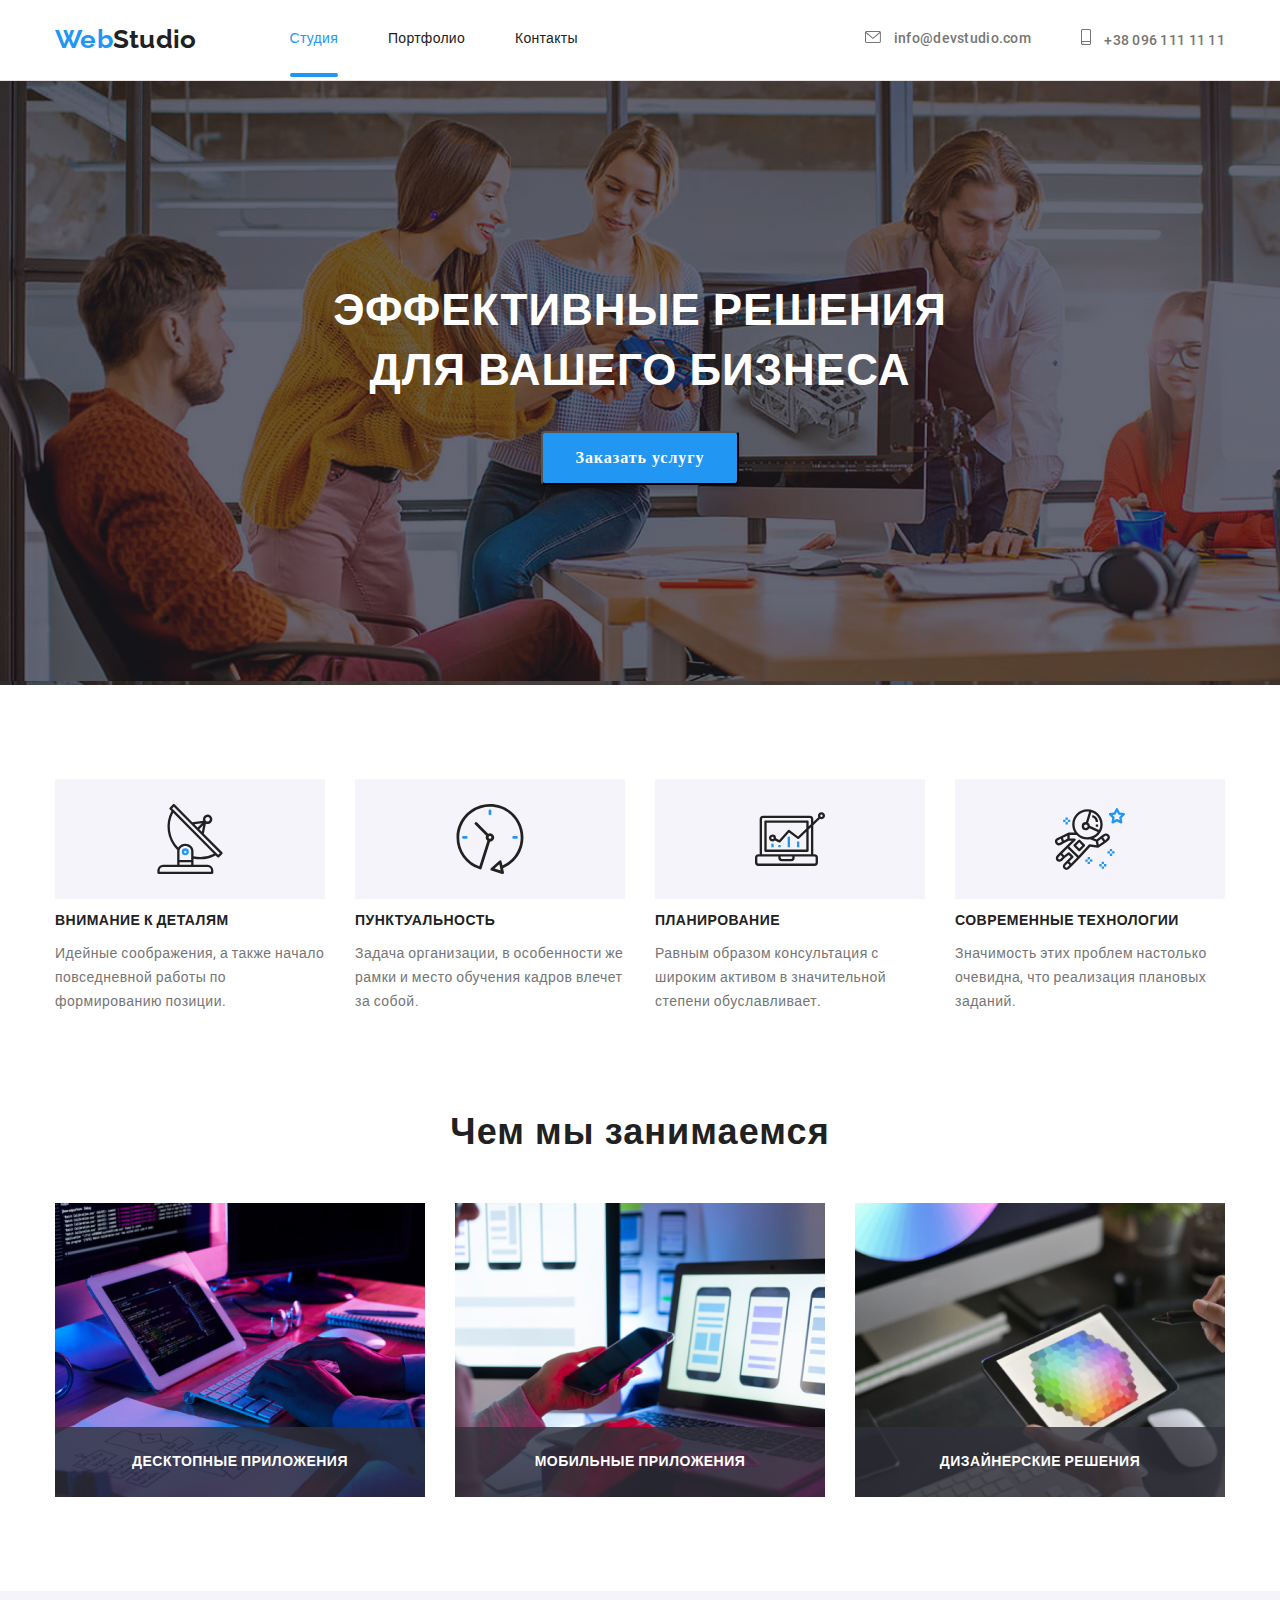
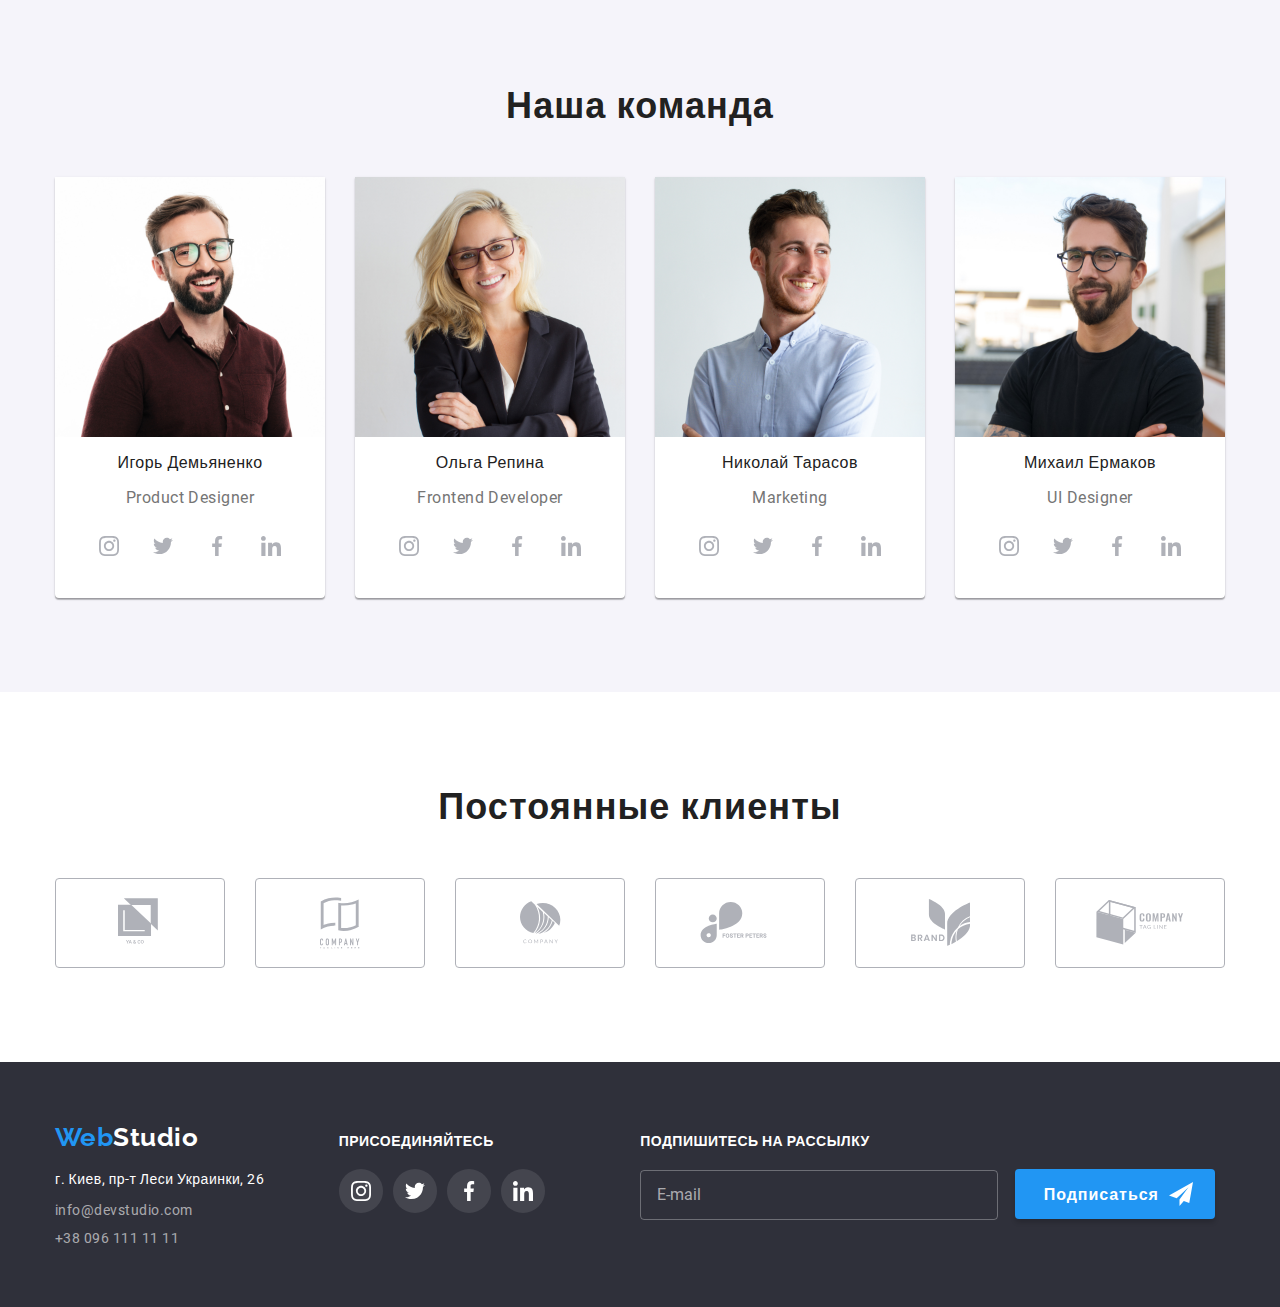
<file: index.html>
<!DOCTYPE html>
<html lang="ru">
  <head>
    <meta charset="UTF-8" />
    <meta name="viewport" content="width=device-width, initial-scale=1.0" />
    <title>Document</title>
    <link rel="preconnect" href="https://fonts.gstatic.com" />
    <link
      href="https://fonts.googleapis.com/css2?family=Raleway:wght@400;500;700&family=Roboto:wght@400;500;700;900&display=swap"
      rel="stylesheet"
    />
    <link rel="stylesheet" href="./css/modern-normalize.css" />
    <!-- <link rel="stylesheet" href="./css/style.css" /> -->
    <link rel="stylesheet" href="./css/main.min.css" />
  </head>
  <body class="page">
    <!--Шапка-->
    <header class="header">
      <div class="container header__container">
        <nav class="navigation link">
          <a href="./index.html" class="logo header__logo" lang="en"> <span class="logo__web">Web</span>Studio</a>
          <ul class="list link">
            <li class="link__item">
              <a href="./index.html" class="link underscore current">Студия</a>
            </li>
            <li class="link__item">
              <a href="./html/portfolio.html" class="link">Портфолио</a>
            </li>
            <li class="link__item">
              <a href="" class="link">Контакты</a>
            </li>
          </ul>
        </nav>
        <ul class="list link">
          <li class="link__item">
            <a href="mailto:info@devstudio.com" class="link__contacts icon__envelope">
              <svg width="16" height="12" fill="currentColor">
                <use class="icon-link" href="./images/icons.svg#envelope"></use>
              </svg>
              info@devstudio.com
            </a>
          </li>
          <li class="link__item">
            <a href="tell:+380961111111" class="link__contacts icon__smartphone">
              <svg width="10" height="16" fill="currentColor">
                <use href="./images/icons.svg#smartphone"></use>
              </svg>
              +38 096 111 11 11
            </a>
          </li>
        </ul>
      </div>
    </header>
    <!--main-->
    <main class="main">
      <!--раздел услуг-->
      <section class="hero">
        <div class="container">
          <h1 class="hero__title">
            Эффективные решения <br />
            для вашего бизнеса
          </h1>
          <button type="button" class="button button__primery button__cursor" data-open-modal>Заказать услугу</button>
        </div>
      </section>
      <!--Раздел качеств-->
      <section class="quality">
        <div class="container">
          <!-- <h2 class="title__section">Положительные качества </h2> -->
          <ul class="list main__list">
            <li class="quality__list">
              <h3 class="list__title">Внимание к деталям</h3>
              <p class="quality__text">
                Идейные соображения, а также начало повседневной работы по формированию позиции.
              </p>
            </li>
            <li class="quality__list">
              <h3 class="list__title">Пунктуальность</h3>
              <p class="quality__text">
                Задача организации, в особенности же рамки и место обучения кадров влечет за собой.
              </p>
            </li>
            <li class="quality__list">
              <h3 class="list__title">Планирование</h3>
              <p class="quality__text">
                Равным образом консультация с широким активом в значительной степени обуславливает.
              </p>
            </li>
            <li class="quality__list">
              <h3 class="list__title">Современные технологии</h3>
              <p class="quality__text">Значимость этих проблем настолько очевидна, что реализация плановых заданий.</p>
            </li>
          </ul>
        </div>
      </section>
      <!-- Раздел работы -->
      <section class="works">
        <div class="container">
          <h2 class="title__section">Чем мы занимаемся</h2>
          <ul class="list main__list">
            <li class="works__list">
              <a href="" class="">
                <img src="./images/програмирование.jpg" alt="програмирование" width="370" />
                <div class="works__div">
                  <p class="works__div--content">Десктопные приложения</p>
                </div>
              </a>
            </li>
            <li class="works__list">
              <a href="" class="">
                <img src="./images/приложения.jpg" alt="приложения" width="370" />
                <div class="works__div">
                  <p class="works__div--content">Мобильные приложения</p>
                </div>
              </a>
            </li>
            <li class="works__list">
              <a href="" class="">
                <img src="./images/цветовая-гамма.jpg" alt="цветовая-гамма" width="370" />
                <div class="works__div">
                  <p class="works__div--content">Дизайнерские решения</p>
                </div>
              </a>
            </li>
          </ul>
        </div>
      </section>
      <!--Раздел команда-->
      <section class="team">
        <div class="container">
          <h2 class="title__section">Наша команда</h2>
          <ul class="list main__list">
            <li class="team__list">
              <img src="./images/игорь-демьяненко.jpg" alt="фото-игорь-демьяненко" width="270" />
              <h3 class="team__title">Игорь Демьяненко</h3>
              <p class="team__text">Product Designer</p>
              <div class="team__icons">
                <ul class="list social-icons">
                  <li class="social-icons__iteam">
                    <a href="" class="social-icons__link" target="_blank" rel="noopener noreferrer">
                      <svg class="icon">
                        <use href="./images/icons.svg#instagram"></use>
                      </svg>
                    </a>
                  </li>
                  <li class="social-icons__iteam">
                    <a href="" class="social-icons__link" target="_blank" rel="noopener noreferrer">
                      <svg class="icon">
                        <use href="./images/icons.svg#twitter"></use>
                      </svg>
                    </a>
                  </li>
                  <li class="social-icons__iteam">
                    <a href="" class="social-icons__link" target="_blank" rel="noopener noreferrer">
                      <svg class="icon">
                        <use href="./images/icons.svg#facebook"></use>
                      </svg>
                    </a>
                  </li>
                  <li class="social-icons__iteam">
                    <a href="" class="social-icons__link" target="_blank" rel="noopener noreferrer">
                      <svg class="icon">
                        <use href="./images/icons.svg#linkedin"></use>
                      </svg>
                    </a>
                  </li>
                </ul>
              </div>
            </li>
            <li class="team__list">
              <img src="./images/ольга-репина.jpg" alt="фото-ольга-репина" width="270" />
              <h3 class="team__title">Ольга Репина</h3>
              <p class="team__text">Frontend Developer</p>
              <div class="team__icons">
                <ul class="list social-icons">
                  <li class="social-icons__iteam">
                    <a href="" class="social-icons__link" target="_blank" rel="noopener noreferrer">
                      <svg class="icon">
                        <use href="./images/icons.svg#instagram"></use>
                      </svg>
                    </a>
                  </li>
                  <li class="social-icons__iteam">
                    <a href="" class="social-icons__link" target="_blank" rel="noopener noreferrer">
                      <svg class="icon">
                        <use href="./images/icons.svg#twitter"></use>
                      </svg>
                    </a>
                  </li>
                  <li class="social-icons__iteam">
                    <a href="" class="social-icons__link" target="_blank" rel="noopener noreferrer">
                      <svg class="icon">
                        <use href="./images/icons.svg#facebook"></use>
                      </svg>
                    </a>
                  </li>
                  <li class="social-icons__iteam">
                    <a href="" class="social-icons__link" target="_blank" rel="noopener noreferrer">
                      <svg class="icon">
                        <use href="./images/icons.svg#linkedin"></use>
                      </svg>
                    </a>
                  </li>
                </ul>
              </div>
            </li>
            <li class="team__list">
              <img src="./images/николай-тарасов.jpg" alt="фото-николай-тарасов" width="270" />
              <h3 class="team__title">Николай Тарасов</h3>
              <p class="team__text">Marketing</p>
              <div class="team__icons">
                <ul class="list social-icons">
                  <li class="social-icons__iteam">
                    <a href="" class="social-icons__link" target="_blank" rel="noopener noreferrer">
                      <svg class="icon">
                        <use href="./images/icons.svg#instagram"></use>
                      </svg>
                    </a>
                  </li>
                  <li class="social-icons__iteam">
                    <a href="" class="social-icons__link" target="_blank" rel="noopener noreferrer">
                      <svg class="icon">
                        <use href="./images/icons.svg#twitter"></use>
                      </svg>
                    </a>
                  </li>
                  <li class="social-icons__iteam">
                    <a href="" class="social-icons__link" target="_blank" rel="noopener noreferrer">
                      <svg class="icon">
                        <use href="./images/icons.svg#facebook"></use>
                      </svg>
                    </a>
                  </li>
                  <li class="social-icons__iteam">
                    <a href="" class="social-icons__link" target="_blank" rel="noopener noreferrer">
                      <svg class="icon">
                        <use href="./images/icons.svg#linkedin"></use>
                      </svg>
                    </a>
                  </li>
                </ul>
              </div>
            </li>
            <li class="team__list">
              <img src="./images/михаил-ермаков.jpg" alt="фото-михаил-ермаков" width="270" />
              <h3 class="team__title">Михаил Ермаков</h3>
              <p class="team__text">UI Designer</p>
              <div class="team__icons">
                <ul class="list social-icons">
                  <li class="social-icons__iteam">
                    <a href="" class="social-icons__link" target="_blank" rel="noopener noreferrer">
                      <svg class="icon">
                        <use href="./images/icons.svg#instagram"></use>
                      </svg>
                    </a>
                  </li>
                  <li class="social-icons__iteam">
                    <a href="" class="social-icons__link" target="_blank" rel="noopener noreferrer">
                      <svg class="icon">
                        <use href="./images/icons.svg#twitter"></use>
                      </svg>
                    </a>
                  </li>
                  <li class="social-icons__iteam">
                    <a href="" class="social-icons__link" target="_blank" rel="noopener noreferrer">
                      <svg class="icon">
                        <use href="./images/icons.svg#facebook"></use>
                      </svg>
                    </a>
                  </li>
                  <li class="social-icons__iteam">
                    <a href="" class="social-icons__link" target="_blank" rel="noopener noreferrer">
                      <svg class="icon">
                        <use href="./images/icons.svg#linkedin"></use>
                      </svg>
                    </a>
                  </li>
                </ul>
              </div>
            </li>
          </ul>
        </div>
      </section>
      <!-- секция постоянные клиенты -->
      <section class="clients">
        <div class="container">
          <h2 class="title__section title__section--margin">Постоянные клиенты</h2>
          <div class="">
            <ul class="list main__list">
              <li class="clients__list">
                <a href="" class="clients__link" target="_blank" rel="noopener noreferrer">
                  <svg class="clients__icon" width="44px" height="49px">
                    <use href="./images/icons.svg#logo-1"></use>
                  </svg>
                </a>
              </li>
              <li class="clients__list">
                <a href="" class="clients__link" target="_blank" rel="noopener noreferrer">
                  <svg class="clients__icon" width="40px" height="52px">
                    <use href="./images/icons.svg#logo-2"></use>
                  </svg>
                </a>
              </li>
              <li class="clients__list">
                <a href="" class="clients__link" target="_blank" rel="noopener noreferrer">
                  <svg class="clients__icon" width="41px" height="43px">
                    <use href="./images/icons.svg#logo-3"></use>
                  </svg>
                </a>
              </li>
              <li class="clients__list">
                <a href="" class="clients__link" target="_blank" rel="noopener noreferrer">
                  <svg class="clients__icon" width="80px" height="42px">
                    <use href="./images/icons.svg#logo-4"></use>
                  </svg>
                </a>
              </li>
              <li class="clients__list">
                <a href="" class="clients__link" target="_blank" rel="noopener noreferrer">
                  <svg class="clients__icon" width="59px" height="47px">
                    <use href="./images/icons.svg#logo-5"></use>
                  </svg>
                </a>
              </li>
              <li class="clients__list">
                <a href="" class="clients__link" target="_blank" rel="noopener noreferrer">
                  <svg class="clients__icon" width="88px" height="45px">
                    <use href="./images/icons.svg#logo-6"></use>
                  </svg>
                </a>
              </li>
            </ul>
          </div>
        </div>
      </section>
    </main>
    <!--Подвал-->
    <footer class="footer">
      <div class="container">
        <div class="footer__div address__div">
          <a href="./index.html" class="logo footer__link" lang="en"> <span class="logo__web">Web</span>Studio</a>
          <address class="address">
            <ul class="footer__site">
              <li class="footer__list">
                <a
                  href="https://goo.gl/maps/cqF2YYgnsSgprehL9"
                  target="_blank"
                  rel="noreferrer noopener"
                  class="link__address"
                  >г. Киев, пр-т Леси Украинки, 26</a
                >
              </li>
              <li class="footer__list">
                <a href="mailto:info@devstudio.com" class="link__contacts footer__link--grey"> info@devstudio.com </a>
              </li>
              <li class="footer__list">
                <a href="teii:+380961111111" class="link__contacts footer__link--grey"> +38 096 111 11 11 </a>
              </li>
            </ul>
          </address>
        </div>
        <div class="footer__div div__icons">
          <h3 class="list__title footer__title">присоединяйтесь</h3>
          <ul class="list social-icons">
            <li class="social-icons__iteam">
              <a href="" class="social-icons__link social-icons__link--bg" target="_blank" rel="noopener noreferrer">
                <svg class="icon--fill">
                  <use href="./images/icons.svg#instagram"></use>
                </svg>
              </a>
            </li>
            <li class="social-icons__iteam">
              <a href="" class="social-icons__link social-icons__link--bg" target="_blank" rel="noopener noreferrer">
                <svg class="icon--fill">
                  <use href="./images/icons.svg#twitter"></use>
                </svg>
              </a>
            </li>
            <li class="social-icons__iteam">
              <a href="" class="social-icons__link social-icons__link--bg" target="_blank" rel="noopener noreferrer">
                <svg class="icon--fill">
                  <use href="./images/icons.svg#facebook"></use>
                </svg>
              </a>
            </li>
            <li class="social-icons__iteam">
              <a href="" class="social-icons__link social-icons__link--bg" target="_blank" rel="noopener noreferrer">
                <svg class="icon--fill">
                  <use href="./images/icons.svg#linkedin"></use>
                </svg>
              </a>
            </li>
          </ul>
        </div>
        <div class="footer__div div__mailling">
          <h3 class="list__title footer__title">подпишитесь на рассылку</h3>
          <form>
            <input class="footer__field" type="email" name="E-mail" placeholder="E-mail" required />
            <button class="footer__button" type="submit">
              Подписаться
              <svg class="button__icon" fill="#fff" width="24">
                <use href="./images/icons.svg#fly"></use>
              </svg>
            </button>
          </form>
        </div>
      </div>
    </footer>

    <!-- модальное окно -->
    <div class="backdrop is-hidden" data-backdrop>
      <div class="modal">
        <button type="button" class="modal__button modal__button--close" data-close-modal>
          <svg class="modal__icon">
            <use href="./images/icons.svg#close"></use>
          </svg>
        </button>
        <p class="model__title">Оставьте свои данные, мы вам перезвоним</p>
        <form class="form" autocomplete="off">
          <label class="form__label">
            <span>Имя</span>
            <input class="form__field" type="text" name="user-name" />
            <svg class="icon__label">
              <use href="./images/icons.svg#person"></use>
            </svg>
          </label>

          <label class="form__label">
            <span>Телефон</span>
            <input class="form__field" type="text" name="user-phone" />
            <svg class="icon__label">
              <use href="./images/icons.svg#phone"></use>
            </svg>
          </label>
          <label class="form__label">
            <span>Почта</span>
            <input class="form__field" type="email" name="user-mail" pattern="[A-Za-z]^[ 0-9]+$" required />
            <svg class="icon__label">
              <use href="./images/icons.svg#letter"></use>
            </svg>
          </label>
          <label class="form__label">
            <span>Комментарий</span>
            <textarea
              class="form__field form__field--text"
              name="user-coment"
              rows="7"
              placeholder="Введите текст"
              required
            ></textarea>
          </label>
          <label class="form__label form__label--check">
            <input class="form__field--check" type="checkbox" name="user-agree" value="agree" required />
            <span class="icon__check"></span>
            <span class="text__agree">
              Соглашаюсь с рассылкой и принимаю
              <a href="" class="">Условия договора</a>
            </span>
          </label>
          <button class="button__modal" type="submit" disabled>Отправить</button>
        </form>
      </div>

      <script src="./js/modal.js"></script>
    </div>
  </body>
</html>
</file>
<file: css/main.min.css>
:root{--primery-text-color: #757575;--title-text-color: #212121;--button-text-color: #212121;--button-text-color-hover-focus: #ffffff;--button-background-color: #f5f4fa;--hero-footer-background-color: #2f303a;--link-text-kontacts: #757575;--link-text-site-nav: #212121;--accent-text-color: #2196f3;--tekst-kontacts-footer: rgba(255, 255, 255, 0.6)}@font-face{font-family:'Raleway';font-style:normal;font-weight:400;font-display:swap;src:url(../fonts/Raleway/raleway-v19-latin-regular.woff) format(woff),url(../fonts/Raleway/raleway-v19-latin-regula.woff2) format(woff2)}@font-face{font-family:'Raleway';font-style:normal;font-weight:500;font-display:swap;src:url(../fonts/Raleway/raleway-v19-latin-500.woff) format(woff),url(../fonts/Raleway/raleway-v19-latin-500.woff2) format(woff2)}@font-face{font-family:'Raleway';font-style:normal;font-weight:700;font-display:swap;src:url(../fonts/Raleway/raleway-v19-latin-700.woff) format(woff),url(../fonts/Raleway/raleway-v19-latin-700.woff2) format(woff2)}@font-face{font-family:'Roboto';font-style:normal;font-weight:400;font-display:swap;src:url(../fonts/Roboto/roboto-v27-latin-regular.woff) format(woff),url(../fonts/Roboto/roboto-v27-latin-regular.woff2) format(woff2)}@font-face{font-family:'Roboto';font-style:normal;font-weight:500;font-display:swap;src:url(../fonts/Roboto/roboto-v27-latin-500.woff) format(woff),url(../fonts/Roboto/roboto-v27-latin-500.woff2) format(woff2)}@font-face{font-family:'Roboto';font-style:normal;font-weight:700;font-display:swap;src:url(../fonts/Roboto/roboto-v27-latin-700.woff) format(woff),url(../fonts/Roboto/roboto-v27-latin-700.woff2) format(woff2)}@font-face{font-family:'Roboto';font-style:normal;font-weight:900;font-display:swap;src:url(../fonts/Roboto/roboto-v27-latin-900.woff) format(woff),url(../fonts/Roboto/roboto-v27-latin-900.woff2) format(woff2)}html{box-sizing:border-box}*,*::before,*::after{box-sizing:inherit}body{color:var(--primery-text-color);background:#ffffff;font-family:Roboto, sans-serif;letter-spacing:0.03em;margin:0}img{display:block}.container{width:1200px;padding-right:15px;padding-left:15px;margin-left:auto;margin-right:auto}.quality__list:not(:last-child),.works__list:not(:last-child),.team__list:not(:last-child){margin-right:30px}.list__title{font-weight:bold;font-size:14px;line-height:1.14;text-transform:uppercase;color:var(--title-text-color)}.title__section{font-weight:bold;font-size:36px;line-height:42px;letter-spacing:0.03em;color:var(--title-text-color);margin-top:0;margin-bottom:50px;display:flex;justify-content:center}.button__primery{font-family:Roboto;font-weight:bold;font-size:16px;line-height:1.87;cursor:pointer;align-items:center;text-align:center;letter-spacing:0.06em;background:#2196f3;box-shadow:0px 4px 4px rgba(0,0,0,0.15);border-radius:4px;color:#ffffff;padding:10px 32px}.button__cursor{cursor:pointer}.button__filter{background:var(--button-background-color);border-radius:4px;font-family:Roboto;font-weight:500;font-size:16px;line-height:1.62;letter-spacing:0.03em;color:#212121;border:none;padding:6px 22px;transition-property:color, background-color, border, box-shadow;transition-duration:250ms;transition-timing-function:cubic-bezier(0.4, 0, 0.2, 1)}.button__filter:focus,.button__filter:hover{background-color:var(--accent-text-color);color:var(--button-text-color-hover-focus);box-sizing:border-box;box-shadow:0px 1px 1px rgba(0,0,0,0.12),0px 4px 4px rgba(0,0,0,0.06),1px 4px 6px rgba(0,0,0,0.16)}.button__modal{margin-top:30px;margin-left:auto;margin-right:auto;padding:10px 56px;background:#2196f3;box-shadow:0px 4px 4px rgba(0,0,0,0.15);border-radius:4px;font-weight:bold;font-size:16px;line-height:1.87;letter-spacing:0.06em;color:#ffffff;cursor:pointer;transition:background 250ms cubic-bezier(0.4, 0, 0.2, 1)}.button__modal:hover,.button__modal:focus{background:#188ce8}.logo{color:#212121;font-family:Raleway;font-style:normal;font-weight:bold;font-size:26px;line-height:1.19;text-decoration:none}.logo__web{color:var(--accent-text-color)}.team__icons{display:flex;justify-content:center;padding-bottom:30px}.icon{width:20px;height:20px;fill:#afb1b8;transition:fill 250ms cubic-bezier(0.4, 0, 0.2, 1)}.social-icons__iteam+.social-icons__iteam{margin-left:10px}.social-icons__link{display:flex;justify-content:center;align-items:center;width:44px;height:44px;background:#ffffff;border-radius:50%;transition-property:fill, background-color;transition-duration:250ms;transition-timing-function:cubic-bezier(0.4, 0, 0.2, 1)}.social-icons__link:hover,.social-icons__link:focus{background-color:var(--accent-text-color)}.social-icons__link:hover .icon,.social-icons__link:focus .icon{fill:var(--button-text-color-hover-focus)}.submenu{position:relative;overflow:hidden}.submenu__text{position:absolute;margin:0;left:0;top:0;padding:63px 24px;transform:translateY(100%);transition:transform 250ms cubic-bezier(0.4, 0, 0.2, 1);font-size:18px;line-height:1.56;color:var(--button-text-color-hover-focus);background-color:rgba(33,150,243,0.9)}.portfolio__link:hover .submenu__text,.portfolio__link:focus .submenu__text{transform:translateY(0)}.list__nav{display:flex;justify-content:center}.portfolio__title{font-style:normal;font-weight:bold;font-size:18px;line-height:2;letter-spacing:0.06em;color:var(--title-text-color);max-width:322px;margin:0;margin-bottom:4px}.portfolio__paragraph{font-weight:normal;font-size:16px;line-height:1.87;max-width:322px;margin:0}.list__button:not(:last-child){margin-right:8px}.container__button{padding-bottom:50px}.list{display:flex;flex-wrap:wrap;margin-top:0;padding-left:0;list-style-type:none;margin-bottom:0}.backdrop{position:fixed;top:0;left:0;width:100%;height:100%;background-color:rgba(0,0,0,0.2)}.backdrop.is-hidden{opacity:0;pointer-events:none;visibility:visible}.modal{position:absolute;top:50%;left:50%;transform:translate(-50%, -50%);width:528px;height:581px;background-color:#ffffff;box-shadow:0px 1px 3px rgba(0,0,0,0.12),0px 1px 1px rgba(0,0,0,0.14),0px 2px 1px rgba(0,0,0,0.2);border-radius:4px;padding:40px}.modal__button--close{position:absolute;padding:0;width:30px;height:30px;top:8px;right:8px;background:#ffffff;border:1px solid rgba(0,0,0,0.1);border-radius:50%;cursor:pointer;transition:outline 250ms cubic-bezier(0.4, 0, 0.2, 1),fill 250ms cubic-bezier(0.4, 0, 0.2, 1)}.modal__button--close:active,.modal__button--close:active{outline:none}.modal__icon{display:flex;justify-content:center;align-items:center;width:18px;height:18px;fill:black;margin:auto}.modal__button--close:hover .modal__icon,.modal__button--close:focus .modal__icon{fill:var(--accent-text-color)}.model__title{font-weight:bold;font-size:20px;line-height:1.15;text-align:center;color:var(--title-text-color);margin-top:0;margin-bottom:12px}.form{display:flex;flex-direction:column}.form__label{position:relative;display:flex;flex-direction:column;font-size:12px;line-height:1.16;letter-spacing:0.01em}.form__label:not(:first-child){margin-top:10px;transition:outline 250ms cubic-bezier(0.4, 0, 0.2, 1),border-color 250ms cubic-bezier(0.4, 0, 0.2, 1)}.icon__label{position:absolute;left:12px;top:50%;width:18px;height:18px}.form__field:hover ~ .icon__label,.form__field:focus ~ .icon__label{fill:var(--accent-text-color);cursor:pointer}.form__field{margin-top:4px;padding-top:11px;padding-bottom:11px;padding-left:30px;font-size:16px;border:1px solid rgba(33,33,33,0.2);border-radius:4px;transition:fill 250ms cubic-bezier(0.4, 0, 0.2, 1),outline 250ms cubic-bezier(0.4, 0, 0.2, 1),border-color 250ms cubic-bezier(0.4, 0, 0.2, 1)}.form__field:focus{outline:var(--accent-text-color);border-color:var(--accent-text-color)}.form__label:hover .form__field,.form__label:focus .form__field{outline:var(--accent-text-color);border-color:var(--accent-text-color);cursor:pointer}.form__field--text{font-size:12px;padding:12px 16px;resize:none}.form__label--check{position:relative;display:inline-block;margin-left:auto;margin-right:auto;margin-top:20px;font-size:14px;cursor:pointer}.form__label--check:checked+.icon__check,.form__label--check:checked+.icon__check{background-color:var(--accent-text-color);background-image:url(../images/icons/vector.svg);background-repeat:no-repeat;background-origin:border-box;background-size:contain;border:none}.form__field--check{-webkit-appearance:none;-moz-appearance:none;appearance:none;padding-left:24px}.icon__check{position:absolute;top:0;left:0;width:16px;height:15px;border:2px solid var(--button-text-color);border-radius:2px;cursor:pointer;transition:background-color 250ms cubic-bezier(0.4, 0, 0.2, 1),background-image 250ms cubic-bezier(0.4, 0, 0.2, 1)}.site-title{list-style-type:none;display:flex;padding-left:0;margin-top:0;margin-bottom:0}.link{position:relative;text-decoration:none;font-weight:500;font-size:14px;line-height:1.14;letter-spacing:0.02em;color:var(--link-text-site-nav);list-style-type:none;padding-left:0;margin-top:0;margin-bottom:0;align-items:center;transition:color 250ms cubic-bezier(0.4, 0, 0.2, 1)}.link:hover,.link:focus{color:var(--accent-text-color)}.link__item{display:block}.link__item:not(:last-child){margin-right:50px}.link__item svg{margin-right:10px;cursor:pointer}.link__contacts{text-decoration:none;color:var(--link-text-kontacts);transition:color 250ms cubic-bezier(0.4, 0, 0.2, 1)}.link__contacts:focus,.link__contacts:hover{color:var(--accent-text-color)}.underscore{position:relative;padding-top:25px;padding-bottom:31px;font-weight:500;line-height:1.14;letter-spacing:0.02em}.underscore::after{position:absolute;content:'';display:block;left:0;bottom:0;width:100%;height:4px;background-color:#2196f3;border-radius:2px}.current{color:var(--accent-text-color)}.navigation{display:flex;align-items:center;margin-right:auto}.header{border-bottom:1px solid #e9e2e2;padding-top:24px;padding-bottom:25px}.header__container{display:flex;align-items:center;justify-content:flex-end}.header__logo{margin-right:93px}.hero{background-color:var(--hero-footer-background-color);color:#ffffff;text-align:center;letter-spacing:0.06em;text-transform:uppercase;padding-top:200px;padding-bottom:200px;background-image:linear-gradient(to right, rgba(47,48,58,0.4), rgba(47,48,58,0.4)),url(../images/Img-hero.png);max-width:1600px;margin-right:auto;margin-left:auto}.hero__title{font-style:normal;font-weight:900;line-height:1.36;font-size:44px;margin-bottom:30px;margin-top:0}.quality{padding-top:94px;padding-bottom:94px}.quality__list{max-width:270px}.quality__list:nth-child(1):before{background-image:url(../images/icons/antenna.svg)}.quality__list:nth-child(2):before{background-image:url(../images/icons/clock.svg)}.quality__list:nth-child(3):before{background-image:url(../images/icons/diagram.svg)}.quality__list:nth-child(4):before{background-image:url(../images/icons/astronaut.svg)}.quality__list::before{display:flex;content:'';height:120px;background-color:#f5f4fa;background-size:auto;background-repeat:no-repeat;background-position:center}.quality__text{font-weight:normal;font-size:14px;line-height:1.71;margin-top:10px;margin-bottom:0;width:270px;height:75px}.works{margin-top:0;margin-bottom:0;padding-bottom:94px}.works__div{position:relative}.works__div--content{content:'';display:flex;position:absolute;bottom:0;left:0;background-color:rgba(47,48,58,0.8);width:100%;height:70px;margin:0;display:block;margin:0;font-weight:bold;font-size:14px;line-height:1.14;text-transform:uppercase;color:#ffffff;text-align:center;padding-top:27px}.team{padding-top:94px;padding-bottom:94px;background-color:#f5f4fa}.team__list{max-width:370px;background-color:#ffffff;box-shadow:0px 1px 3px rgba(0,0,0,0.12),0px 1px 1px rgba(0,0,0,0.14),0px 2px 1px rgba(0,0,0,0.2);border-radius:0px 0px 4px 4px}.team__title{font-weight:500;font-size:16px;line-height:1.19;color:var(--title-text-color);display:flex;justify-content:center}.team__text{font-weight:normal;font-size:16px;line-height:1.19;display:flex;justify-content:center}.clients{padding-top:94px;padding-bottom:94px}.title__section--margin{margin-bottom:50px}.clients__list:not(:last-child){margin-right:30px}.clients__icon{fill:#afb1b8;margin:auto;transition:fill 250ms cubic-bezier(0.4, 0, 0.2, 1)}.clients__link:hover .clients__icon,.clients__link:focus .clients__icon{fill:var(--accent-text-color)}.clients__link{display:flex;width:170px;height:90px;cursor:pointer;border:1px solid #afb1b8;box-sizing:border-box;border-radius:4px;transition:border-color 250ms cubic-bezier(0.4, 0, 0.2, 1)}.clients__link:hover,.clients__link:focus{border-color:var(--accent-text-color)}.list__nav{display:flex;justify-content:center}.portfolio{padding-top:94px;padding-bottom:94px}.submenu__img{display:block;max-width:100%;height:auto}.portfolio__container{padding:20px 24px}.portfolio__list{max-width:370px;border:1px solid #eeeeee;position:relative;margin-right:30px;transition-property:border, box-sizing, box-shadow;transition-duration:250ms;transition-timing-function:cubic-bezier(0.4, 0, 0.2, 1)}.portfolio__list:nth-child(-n+6){margin-bottom:30px}.portfolio__list:nth-child(3n){margin-right:0}.portfolio__list:hover,.portfolio__list:focus{border:1px solid #eeeeee;box-sizing:border-box;box-shadow:0px 1px 1px rgba(0,0,0,0.12),0px 4px 4px rgba(0,0,0,0.06),1px 4px 6px rgba(0,0,0,0.16);cursor:pointer}.portfolio__link{text-decoration:none;color:inherit}.footer{margin-top:0;margin-left:0;margin-bottom:0;padding-top:60px;padding-bottom:60px;background-color:var(--hero-footer-background-color)}.footer__div{display:inline-table}.footer__link{color:#ffffff;text-decoration:none}.footer__site{list-style-type:none;font-weight:normal;font-style:normal;padding-left:0;margin-bottom:0}.footer__list:not(:last-child){padding-bottom:9px}.footer__link--grey{color:rgba(255,255,255,0.6);font-size:14px;transition:color 250ms cubic-bezier(0.4, 0, 0.2, 1)}.footer__link--grey:hover,.footer__link--grey:active{color:var(--accent-text-color)}.link__address{font-size:14px;line-height:1.71;color:#ffffff;text-decoration:none;transition:color 250ms cubic-bezier(0.4, 0, 0.2, 1)}.link__address:focus,.link__address:hover{color:var(--accent-text-color)}.div__icons{margin-left:70px;min-width:206px;height:80px}.footer__title{color:#ffffff;padding-top:0;padding-bottom:20px;margin:0}.social-icons__link--bg{background:rgba(255,255,255,0.1);transition:background-color 250ms cubic-bezier(0.4, 0, 0.2, 1)}.icon--fill{width:20px;height:20px;fill:var(--button-text-color-hover-focus)}.social-icons__link:hover,.social-icons__link:focus{background-color:var(--accent-text-color)}.div__mailling{margin-left:91px}.footer__field{background-color:transparent;min-width:358px;padding-top:15px;padding-bottom:15px;padding-left:16px;border:1px solid rgba(255,255,255,0.3);border-radius:4px;margin-right:12px;color:#fff;transition:outline 250ms cubic-bezier(0.4, 0, 0.2, 1),color 250ms cubic-bezier(0.4, 0, 0.2, 1)}.footer__field:-webkit-autofill,.footer__field:-webkit-autofill:hover,.footer__field:-webkit-autofill:focus{-webkit-text-fill-color:#fff;-webkit-box-shadow:0 0 0px 1000px var(--hero-footer-background-color) inset}.footer__field:focus,.footer__field:hover{outline:none}.footer__field::placeholder{font-weight:normal;font-size:16px;line-height:1.25;color:rgba(255,255,255,0.6)}.footer__field:checked::placeholder{color:#fff}.footer__button{width:200px;height:50px;padding-left:29px;padding-top:10px;padding-bottom:10px;font-weight:bold;font-size:16px;line-height:1.87;display:inline-flex;align-items:center;letter-spacing:0.06em;color:#ffffff;background-color:var(--accent-text-color);box-shadow:0px 4px 4px rgba(0,0,0,0.15);border-radius:4px;border:none;cursor:pointer}.button__icon{fill:#fff;width:24px;height:24px;margin-left:10px}
/*# sourceMappingURL=main.min.css.map */
</file>
